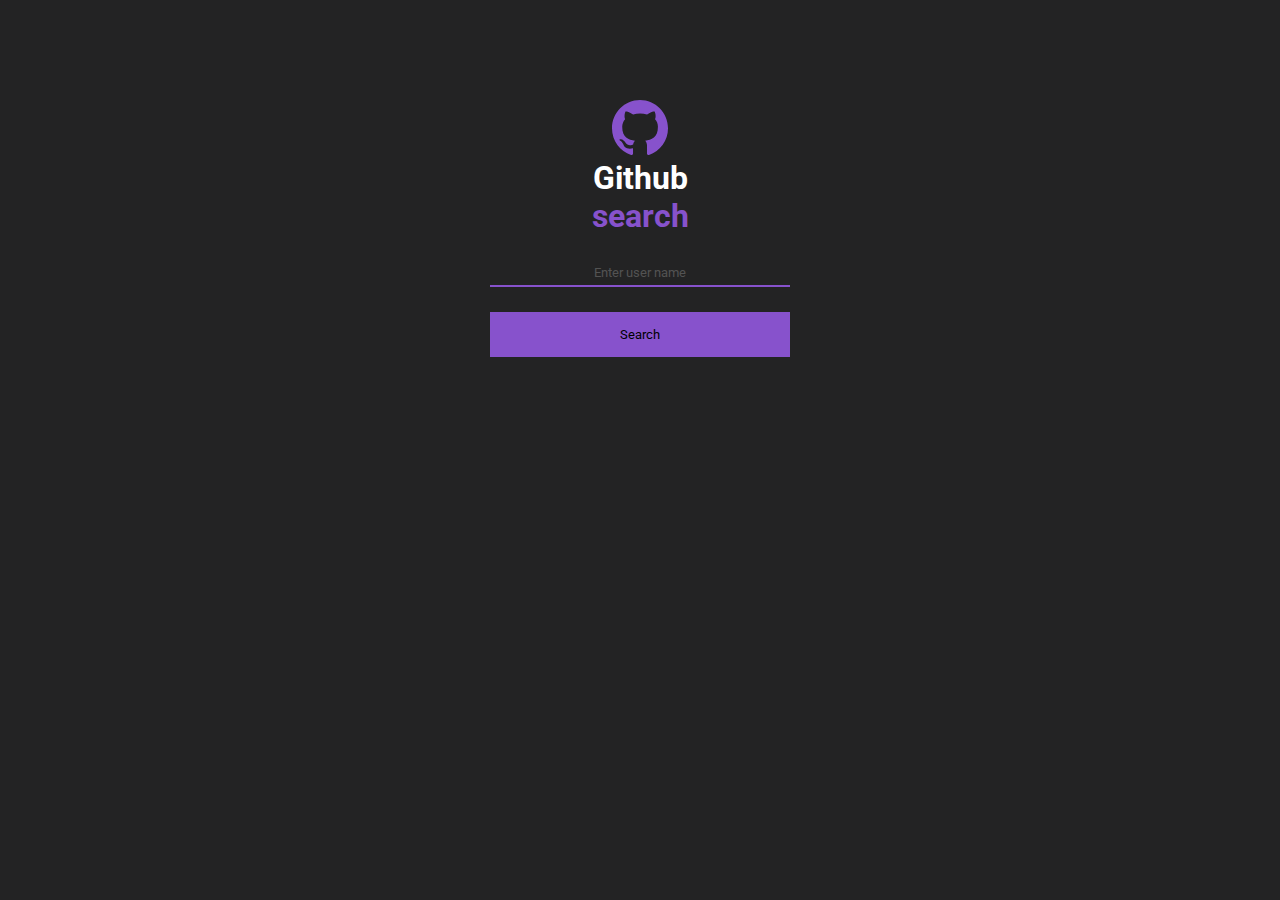
<file: index.html>
<!DOCTYPE html>
<html lang="pt-br">
  <head>
    <meta charset="UTF-8" />
    <meta http-equiv="X-UA-Compatible" content="IE=edge" />
    <meta name="viewport" content="width=device-width, initial-scale=1.0" />
    <style></style>
    <link type="text/css" rel="stylesheet" href="modal/css/modal.css" />
    <title>Github Search</title>
  </head>
  <body>
    <main>
      <section class="form-search">
        <div class="name-website">
          <img src="icons/logo.svg" alt="Logo Github" />
          <h1>
            Github<br />
            <span>search</span>
          </h1>
        </div>
        <div class="input-search">
          <input type="text" placeholder="Enter user name" id="inputName" />
          <button class="search">Search</button>
        </div>
      </section>
    </main>
    <script src="script.js"></script>
  </body>
</html>
</file>
<file: modal/css/modal.css>
@import url('home.css');
@import url('user.css');
</file>
